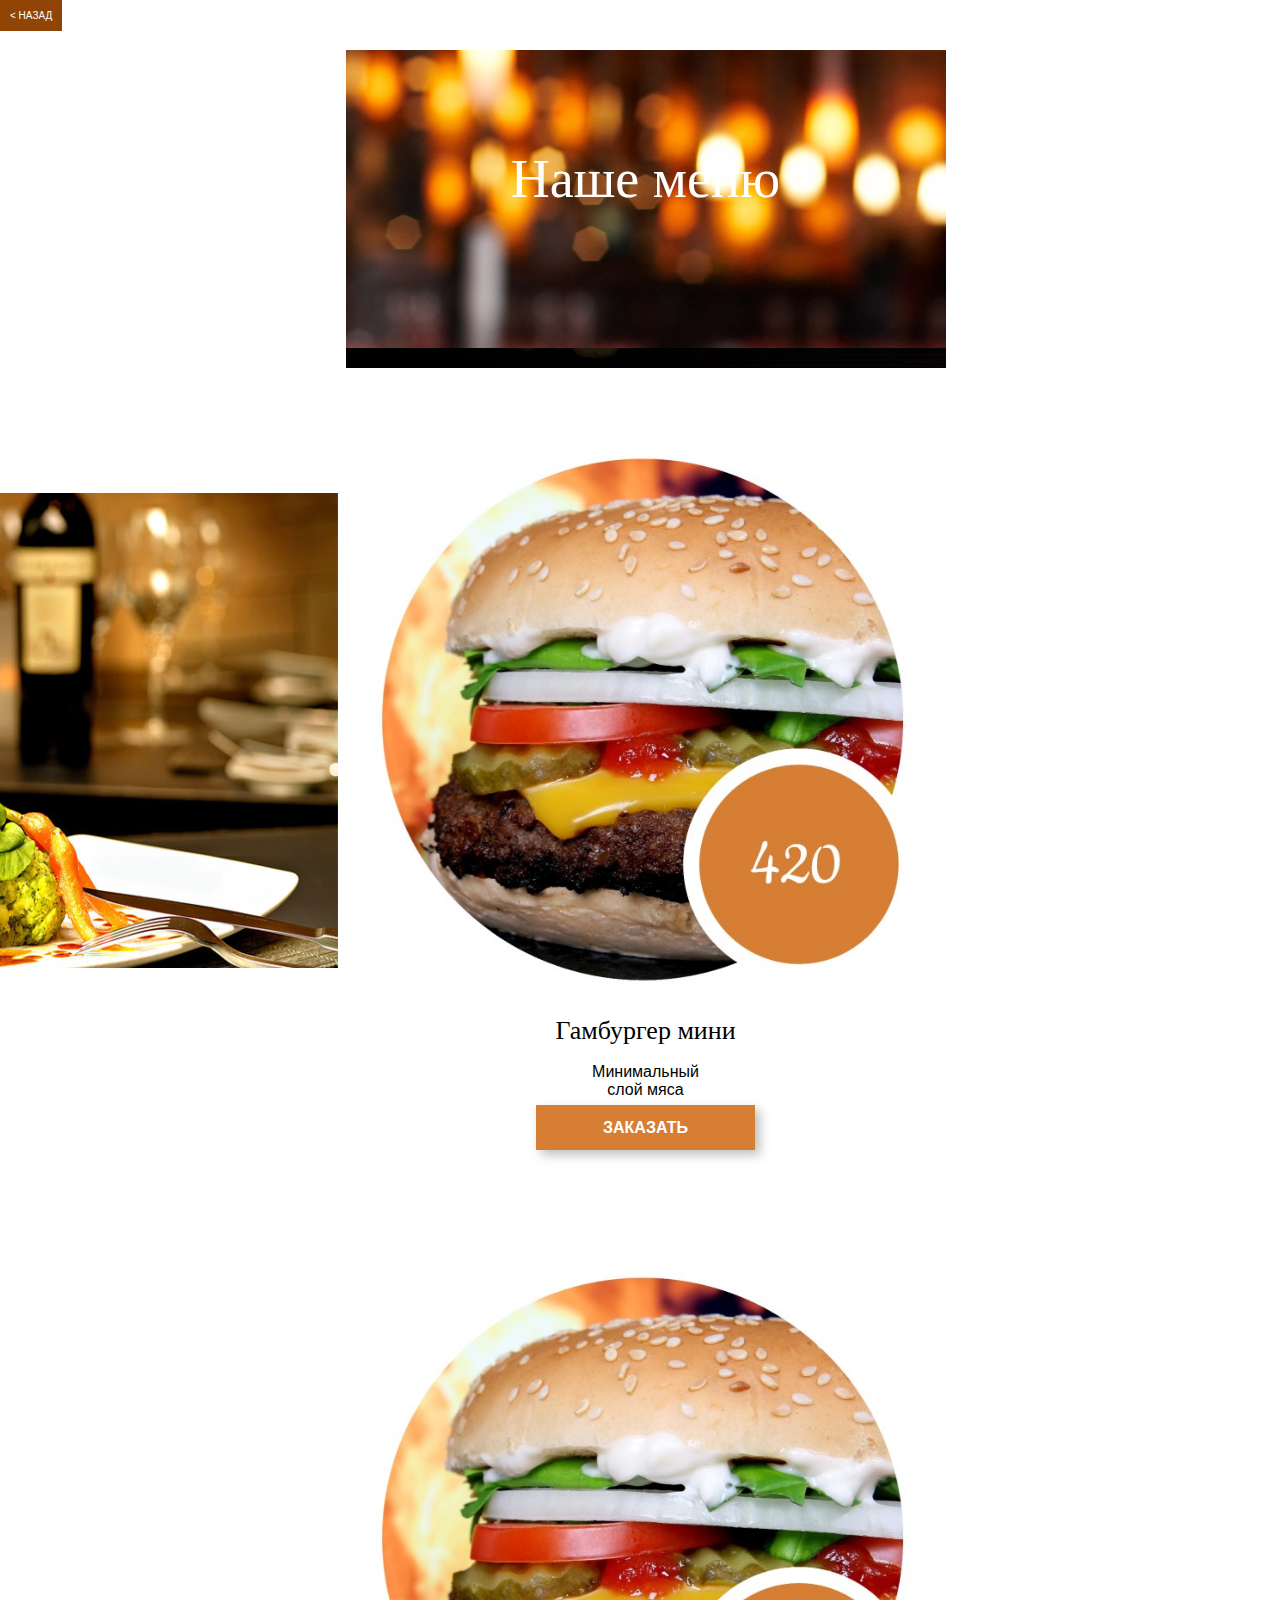
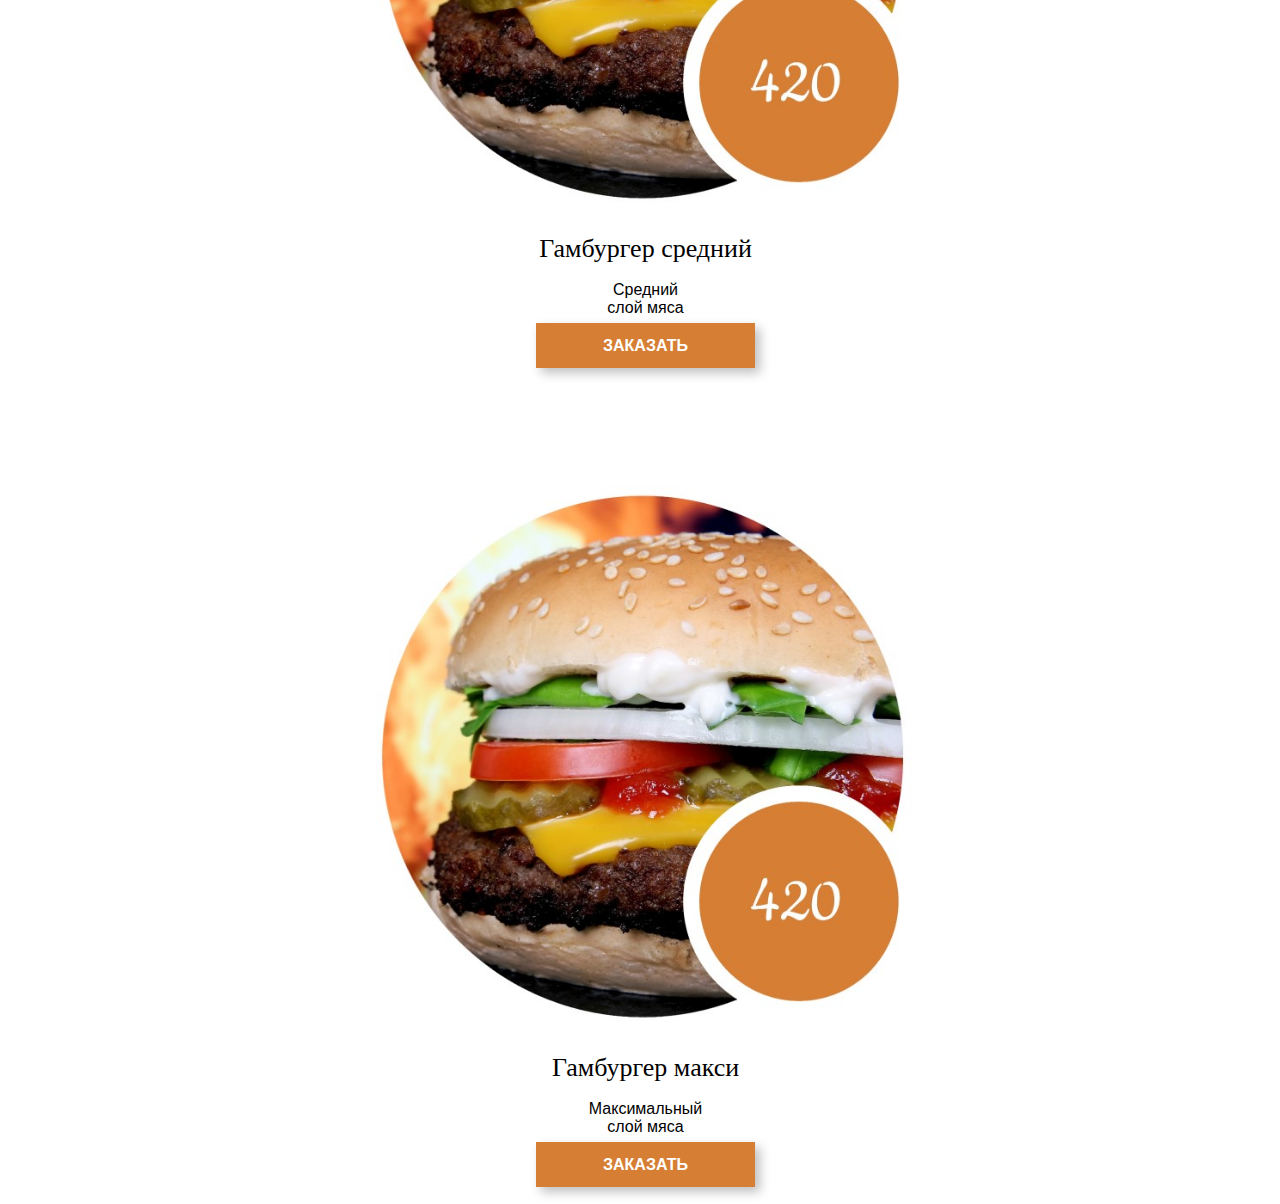
<file: menu.html>
<!DOCTYPE html>
<html lang="en">
<head>
    <meta charset="UTF-8">
    <meta http-equiv="X-UA-Compatible" content="IE=edge">
    <meta name="viewport" content="width=device-width, initial-scale=1.0">
    <title>Menu</title>
    <link type="Image/x-icon" href="logo.png" rel="icon">
    <link rel='stylesheet' href='style.css'>
</head>
<body>
    <div class='header-linee'>
        <div class='header-bth'>
            <a href='file:///C:/Users/%D0%94%D0%B8%D0%B0%D1%81/Desktop/web/index.html' class='header-butt'> < НАЗАД</a>
    </div>
    
    <div class='cart'>
        <a href="#">
            <img class='cart-img' src="restaurant-2yao8ksauirausgv9xg1slt2tbaxrx55m7qnujr8enc3k4z2m.jpg" alt="">
        </a>
    </div>
    <div class='cont'>
       
        
        <div class='menu-title'>
            Наше меню
        </div>

        <div class='menu-items'>

            <div class='menu-item'>
                <div class='menu-image'>
                    <img src='burger-i.jpg' class='menu-img'>
                </div>

                <div class='menu-text'>
                    Гамбургер мини
                </div>

                <div class='menu-subtext'>
                    Минимальный  <br> слой мяса
                </div>

                <div class='menu-button'>
                    <a href='#' class='menu-btn'>ЗАКАЗАТЬ</a>
                </div>
            </div>

            <div class='menu-item'>
                <div class='menu-image'>
                    <img src='burger-i.jpg' class='menu-img'>
                </div>

                <div class='menu-text'>
                    Гамбургер средний
                </div>

                <div class='menu-subtext'>
                    Средний <br> слой мяса
                </div>

                <div class='menu-button'>
                    <a href='#' class='menu-btn'>ЗАКАЗАТЬ</a>
                </div>
            </div>

            <div class='menu-item'>
                <div class='menu-image'>
                    <img src='burger-i.jpg' class='menu-img'>
                </div>

                <div class='menu-text'>
                    Гамбургер макси
                </div>

                <div class='menu-subtext'>
                    Максимальный <br> слой мяса
                </div>

                <div class='menu-button'>
                    <a href='#' class='menu-btn'>ЗАКАЗАТЬ</a>
                </div>
            </div>
        </div>

    </div>

</div>
</body>
</html>
</file>
<file: style.css>
body {
    margin: 0;
   
    font-family: 'Open Sans', sans-serif;
}
.cont {
    margin: 0px, 0px;
    background-image: url(bg.jpg);
    height: 100vh;
    background-repeat: no-repeat;
    background-size: cover;

}
.container {
    margin: 0px 166px;
    
}

.header {
    background-image: url(bg.jpg);
    height: 100vh;
    background-repeat: no-repeat;
    background-size: cover;
}


.header-line {
    padding-top: 50px;
    display: flex;
    align-items: center;
    justify-content: space-around;
}
.header-linee {
    padding-top: 50px;
    display: flex;
    align-items: center;
    justify-content:center;
}

.nav-item {
    color: #fff;
    text-decoration: none;
    font-weight: 700;
    font-size: 14px;

    margin-right: 25px;

    transition: color 0.3s linear;
}

.nav-item:hover {
    color: #d81d1d;
}


.cart {
    position: relative;

    border-right: 1px solid #FFFFFF;
    padding-right: 10px;
    height: 50px;
}

.cart-img {
    position: absolute;
    top: 18px;
    right: 7px;
}

.num {
    color: #fff;
    text-decoration: none;
    font-weight: 700;

    transition: color 0.3s linear;
}

.num:hover {
    color: #d81d1d;
}

.phone-text {
    font-size: 14px;
    font-weight: 400;
    color: #fff;
}

.phone-holder {
    display: flex;
    align-items: center;
}

.button {
    background-color: #FF7400;
    color: #fff;
    text-decoration: none;
    padding: 14px 18px;
    font-weight: 700;

    transition: background-color 0.2s linear;
}

.button:hover {
    background-color: #894b17;
}

.header-down {
    position: relative;
}

.header-title {
    color: #D67E35;
    font-family: 'Tinos', serif;
    font-size: 50px;
    font-weight: 400;

    text-align: center;
    position: absolute;
    left: 0;

    margin-top: 222px;
    margin-bottom: 12px;
}

.header-suptitle {
    color: #fff;
    font-size: 18px;
    font-family: 'Open Sans', sans-serif;


}

.header-suptitle:after {
    position: absolute;
    content: '';
    height: 2px;
    width: 61px;
    background-color: #fff;
    top: 127px;
    left: 56px;
}

.header-suptitle:before {
    position: absolute;
    content: '';
    height: 2px;
    width: 61px;
    background-color: #fff;
    top: 127px;
    left: 308px;
}

.header-button {
    background-color: #FF7400;
    padding: 14px 28px;
    color: #fff;
    font-size: 14px;
    font-weight: 700;
    font-family: 'Open Sans', sans-serif;
    text-decoration: none;

    transition: background-color 0.3s linear;
}
.header-butt {
    position: absolute;
    top: 0;
    left: 0;
    background-color: #FF7400;
    padding: 10px;
    color: #fff;
    font-size: 10px;
    font-weight: 350;
    font-family: 'Open Sans', sans-serif;
    text-decoration: none;
    transition: background-color 0.3s linear;
}
.header-butt:hover {
    background-color: #904506;
}


.header-button:hover {
    background-color: #904506;
}




.cards-holder {
    display: flex;
    justify-content: space-between;
}


.card {
    width: 349px;
    box-shadow: 10px 10px 40px 20px #0000001A;
    margin-right: 31px;
    background-color: #fff;
    margin-top: -80px;
    padding: 10px 10px;
}

.card-image {
    display: flex;
    justify-content: center;
    padding-top: 31px;
}

.card-title {
     display: flex;
    justify-content: center;
    margin-bottom: 20px;
    font-family: 'Tinos', serif;
    font-size: 26px;
    font-weight: 400;

}

.card-title span {
    color: #D67E35;
    margin-left: 2px;
}

.card-desc {
    text-align: center;
    font-family: 'Tinos', serif;
    font-size: 26px;
    font-weight: 400;
    color: #656363;
}




.history {
    margin-top: 166px;
    padding-bottom: 200px;
}

.history-title {
    font-family: 'Tinos', serif;
    font-size: 54px;
    font-weight: 400;
    width: 444px;
    text-align: center;
    margin-top: 21px;
}

.history-title span {
    color: #D67E35;
}

.history-desc {
    color: #656363;
    font-size: 16px;
    width: 444px;
    text-align: center;
}

.history-number {
    display: flex;
    width: 444px;
    justify-content: center;
    margin-top: 40px;
    margin-left: 30px;
}

.number-item {
    margin-right: 60px;
    text-align: center;
    font-size: 40px;
    color: #BC9060;
}

.number-item span {
    display: block;
    color: #000;
}

.history-images {
    position: relative;
}

.history-holder {
    display: flex;
}

.imgages-1 {
    position: absolute;
    z-index: 0;
    top: 54px;
    left: 211px;
}

.imgages-2 {
    position: absolute;
    z-index: 999;
    top: -92px;
    left: 383px;
}

.imgages-3 {
    position: absolute;
    z-index: 999;
    top: 246px;
    left: 481px;
}







.menu {
    background-image: url(restaurant-2yao8ksauirausgv9xg1slt2tbaxrx55m7qnujr8enc3k4z2m.jpg);
    background-repeat: no-repeat;
    background-size: cover;
    padding-bottom: 100px;
}

.menu-title {
    background-image: url(FinHow-17-0.jpg);
    font-family: 'Tinos', serif;
    font-size: 54px;
    padding-top: 98px;
    color: #fff;
    text-align: center;
    padding-bottom: 138px;
}

.menu-item {
    background-color: #fff;
    text-align: center;
    width: 33%;
    padding-top: 80px;
    padding-bottom: 30px;

    margin-right: 20px;
}

.menu-text {
    font-family: 'Tinos', serif;
    font-size: 26px;
    padding-top: 16px;
    padding-bottom: 17px;
}

.menu-subtext {
    font-size: 16px;
}

.menu-btn {
    background-color: #D67E34;
    text-decoration: none;
    padding: 14px 67px;
    color: #fff;
    font-size: 16px;
    font-weight: 700;
    box-shadow: 5px 5px 10px 0px #00000040;

}

.menu-button {
    margin-top: 20px;
}

.price-image {
    position: absolute;
    bottom: 0;
    right: 32px;
}

.menu-image {
    position: relative;
}

.price-420 {
    position: absolute;
    bottom: 32px;
    right: 56px;
    color: #fff;
    font-size: 30px;
}

.menu-items {
    display: flex;
    justify-content: center;
}














.footer {
    background-color: #000;
    padding: 50px 0px;
    color: #fff;
    text-align: center;
}


.menu-img {
   
    width: 90%;
}

.burger-menu {
    display: none;
}

.block {
    display: block;
}

.burger-slide {
    position: absolute;
}

button {
    border: none;
    outline: none;
    background-color: transparent;
}

.disp {
    display: none;
}



@media (max-width: 1500px) {

    .galery-content {
        display: block;
    }

    .img-gal,
    .galery-up,
    .galery-down {
        display: block;
        margin-left: auto;
        margin-right: auto;
    }

    .img-gal {
        margin-bottom: 20px;
    }

    .galery-left {
        margin-right: 0;
    }


}




@media (max-width: 1300px) {

    .menu-items {
        display: block;
    }

    .menu-item {
        margin: 20px auto;
        width: 600px;
    }


    .header-title {
        position: static;
    }

    .header-suptitle:before,
    .header-suptitle:after {
        content: none;
    }




    .cook-content {
        display: block;
    }

    .cook-content img {
        display: block;
        margin-right: auto;
        margin-left: auto;
        margin-bottom: 30px;
    }


    .block-holder {
        display: block;
    }

    .left-title,
    .left-text,
    .right-button {
        text-align: center;
    }

    .right-button {
        margin-top: 30px;
    }



    .history-images {
        display: none;
    }

    .history-title,
    .history-desc,
    .history-number {
        width: auto;
    }
}



@media (max-width: 1185px) {

    .burger-menu {
        display: block;
    }

    .nav,
    .cart,
    .phone,
    .btn {
        display: none;
    }

    .header-line {
        justify-content: space-between;
    }


    .burgers-image {
        display: none;
    }

}



@media (max-width: 1000px) {

    .cards-holder {
        display: block;
    }

    .card {
        width: 100%;
        margin-top: 30px;
        padding-bottom: 20px;
    }

}




@media (max-width: 780px) {

    .history-holder {
        display: block;
    }

    .menu-item {
        width: auto;
    }

    .high {
        display: none;
    }

    .container {
        margin: auto 40px;
    }

    .number-item {
        font-size: 23px;
    }

}
.popup-message {
    position: fixed;
    top: 50%;
    left: 50%;
    transform: translate(-50%, -50%);
    background-color: #ffffff;
    color: #000000;
    padding: 10px 20px;
    border-radius: 5px;
    z-index: 9999;
  }
  * {margin: 0; padding: 0;}

  .content {
      display: flex;
      margin: 100px 50px 50px 50px;
      font-family: sans-serif;
  }
  
  #area {
      width: 156px;
      border: 1px solid #000;
      margin: 0 auto;
      font-size: 0;
  }
  
  .cell {
      width: 50px;
      height: 50px;
      line-height: 50px;
      text-align: center;
      display: inline-block;
      font-size: 26px;
      border: 1px solid #000;
      cursor: pointer;
      vertical-align: middle;
      
  }
  
  .cell:hover {
      background-color: #F1F1F1;
  }
  
  .currentPlayer {
      width: 140px;
      font-size: 18px;
      display: flex;
      align-items: center;
  }
  
  .stat {
      display: flex;
      align-items: center;
      font-size: 18px;
  }
  
  .stat table {
      border-collapse: collapse;
  }
  
  .stat table, .stat th, .stat td {
      border: 1px solid #000;
      padding: 5px;
      text-align: center;
  }
</file>
